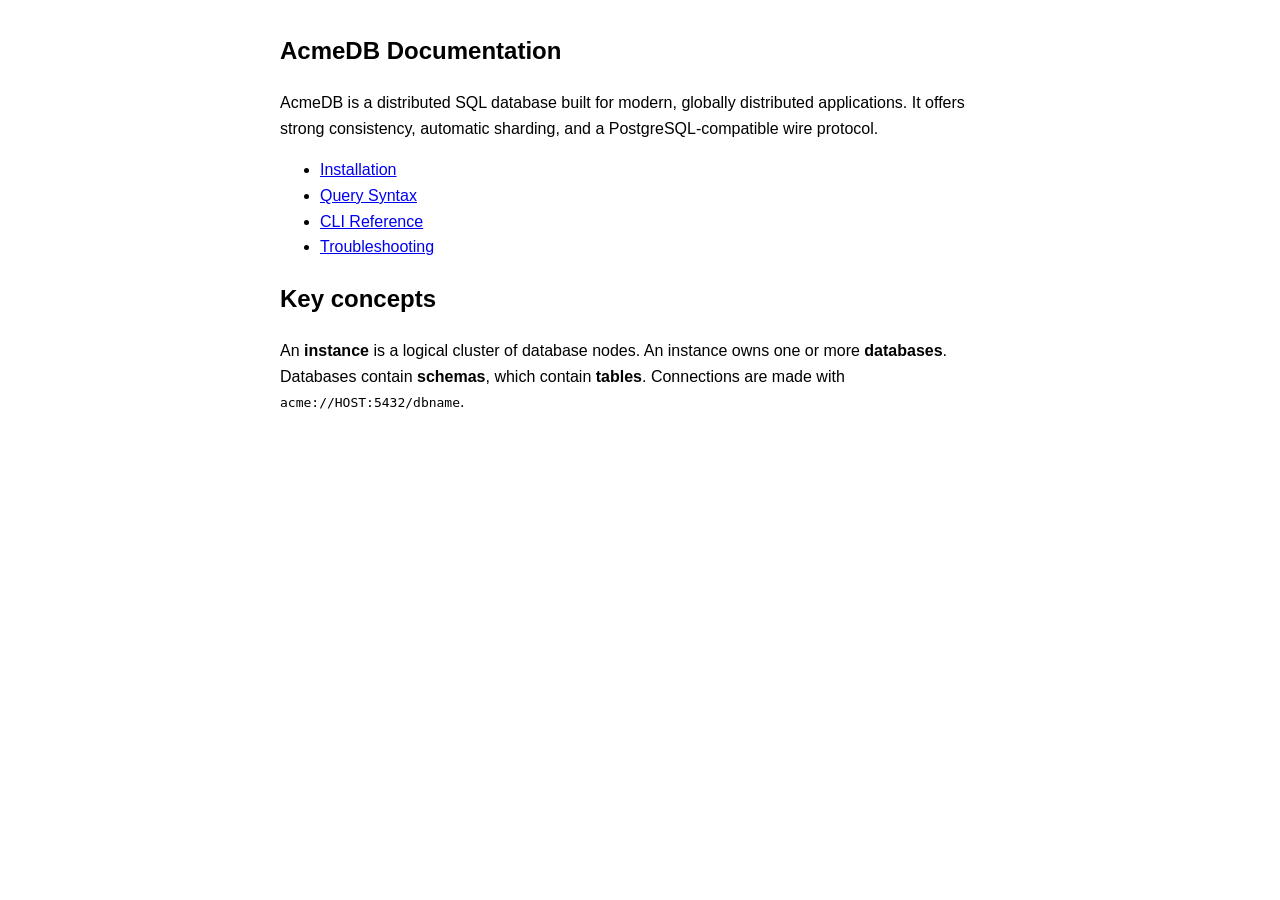
<file: demo/fixture-site/index.html>
<!doctype html>
<html lang="en">
<head>
  <meta charset="utf-8">
  <title>AcmeDB — Distributed SQL Documentation</title>
  <meta name="last-modified" content="2026-08-10">
  <style>article{max-width:720px;margin:2rem auto;font-family:sans-serif;line-height:1.6}</style>
</head>
<body>
<article>
  <h1>AcmeDB Documentation</h1>
  <p>AcmeDB is a distributed SQL database built for modern, globally distributed applications. It offers strong consistency, automatic sharding, and a PostgreSQL-compatible wire protocol.</p>
  <ul>
    <li><a href="installation.html">Installation</a></li>
    <li><a href="query-syntax.html">Query Syntax</a></li>
    <li><a href="cli-reference.html">CLI Reference</a></li>
    <li><a href="troubleshooting.html">Troubleshooting</a></li>
  </ul>
  <h2>Key concepts</h2>
  <p>An <strong>instance</strong> is a logical cluster of database nodes. An instance owns one or more <strong>databases</strong>. Databases contain <strong>schemas</strong>, which contain <strong>tables</strong>. Connections are made with <code>acme://HOST:5432/dbname</code>.</p>
</article>
</body>
</html>
</file>
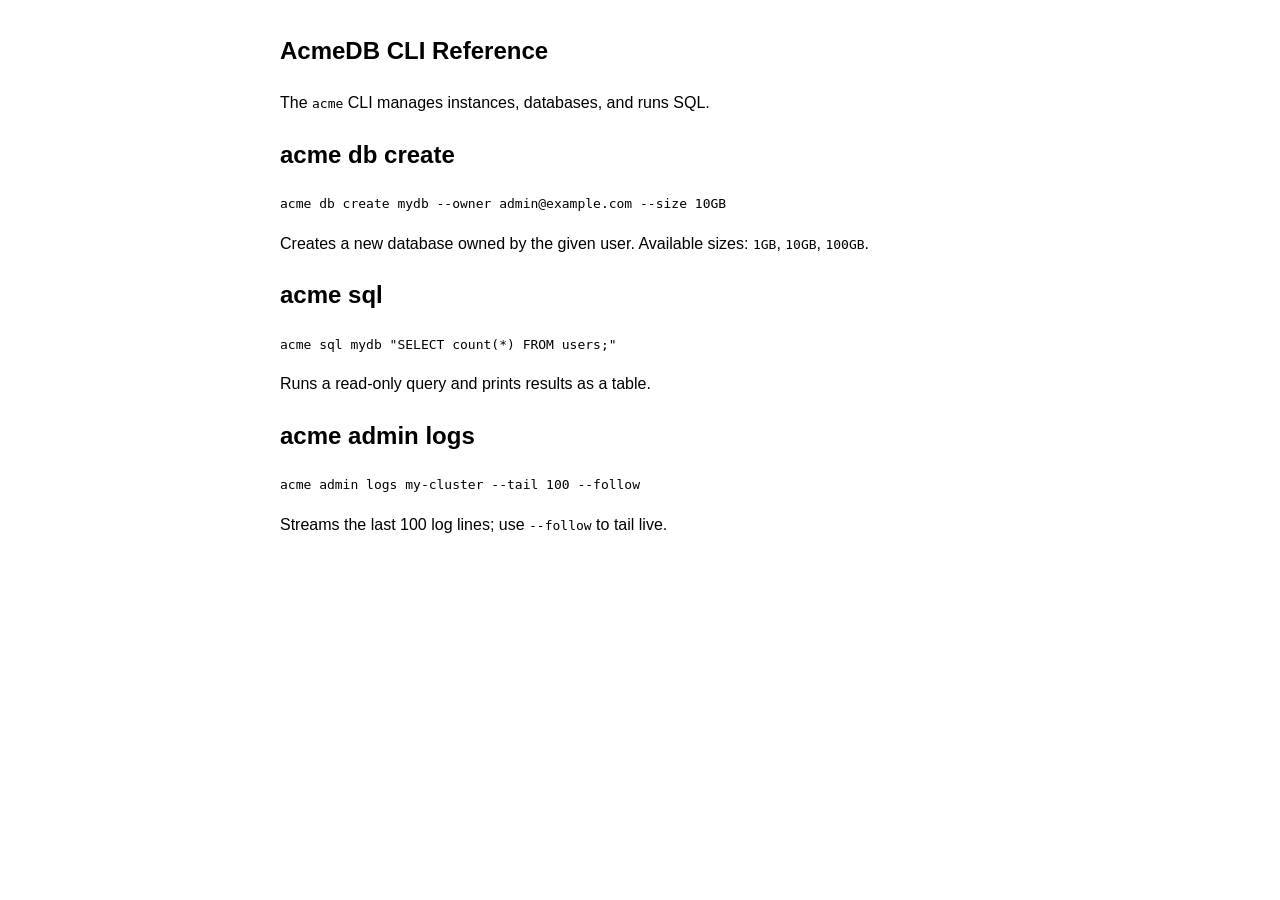
<file: demo/fixture-site/cli-reference.html>
<!doctype html>
<html lang="en">
<head>
  <meta charset="utf-8">
  <title>CLI Reference — AcmeDB</title>
  <meta name="last-modified" content="2026-08-07">
  <style>article{max-width:720px;margin:2rem auto;font-family:sans-serif;line-height:1.6}</style>
</head>
<body>
<article>
  <h1>AcmeDB CLI Reference</h1>
  <p>The <code>acme</code> CLI manages instances, databases, and runs SQL.</p>
  <h2>acme db create</h2>
  <pre><code>acme db create mydb --owner admin@example.com --size 10GB</code></pre>
  <p>Creates a new database owned by the given user. Available sizes: <code>1GB</code>, <code>10GB</code>, <code>100GB</code>.</p>
  <h2>acme sql</h2>
  <pre><code>acme sql mydb "SELECT count(*) FROM users;"</code></pre>
  <p>Runs a read-only query and prints results as a table.</p>
  <h2>acme admin logs</h2>
  <pre><code>acme admin logs my-cluster --tail 100 --follow</code></pre>
  <p>Streams the last 100 log lines; use <code>--follow</code> to tail live.</p>
</article>
</body>
</html>
</file>
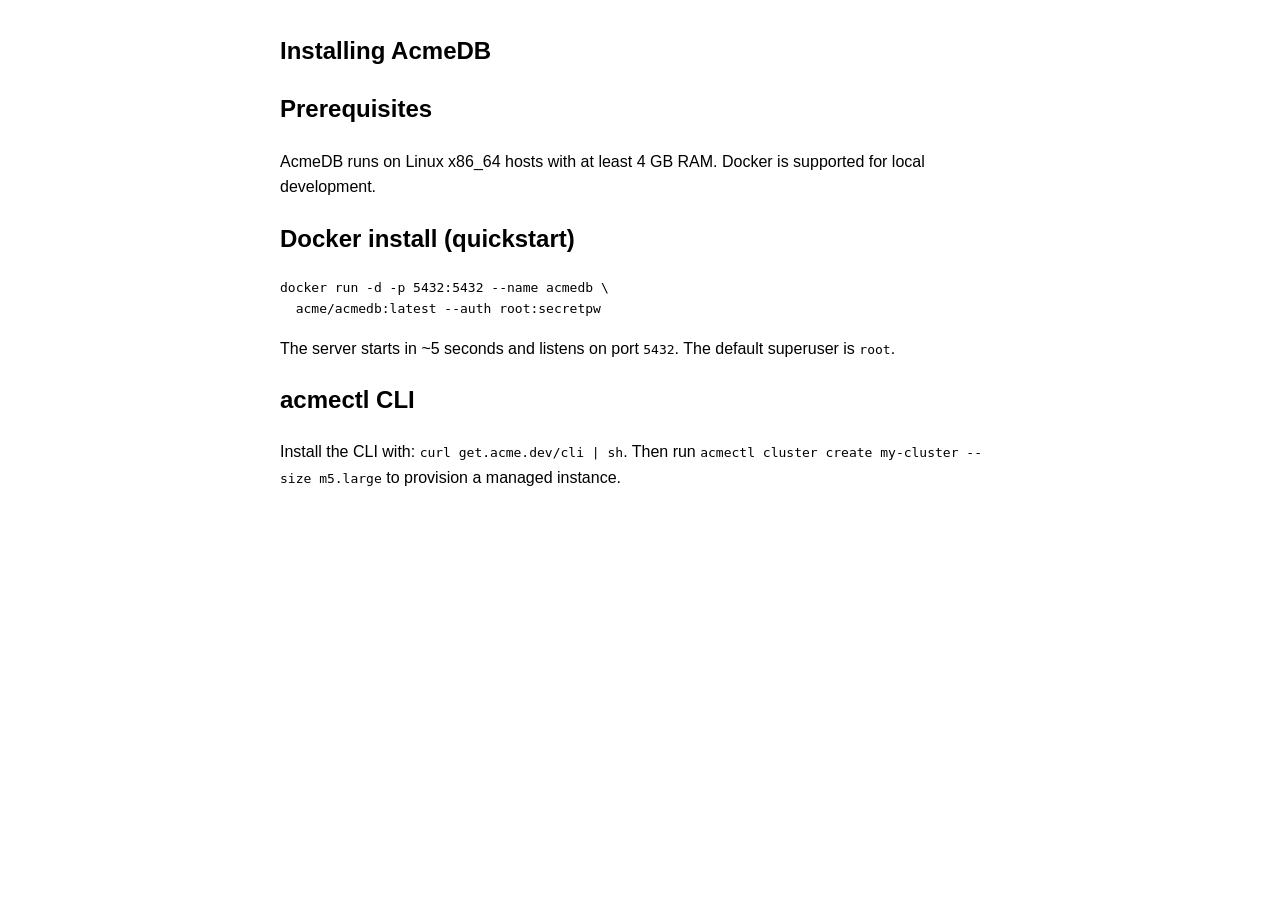
<file: demo/fixture-site/installation.html>
<!doctype html>
<html lang="en">
<head>
  <meta charset="utf-8">
  <title>Installation — AcmeDB</title>
  <meta name="last-modified" content="2026-08-09">
  <style>article{max-width:720px;margin:2rem auto;font-family:sans-serif;line-height:1.6}</style>
</head>
<body>
<article>
  <h1>Installing AcmeDB</h1>
  <h2>Prerequisites</h2>
  <p>AcmeDB runs on Linux x86_64 hosts with at least 4 GB RAM. Docker is supported for local development.</p>
  <h2>Docker install (quickstart)</h2>
  <pre><code>docker run -d -p 5432:5432 --name acmedb \
  acme/acmedb:latest --auth root:secretpw</code></pre>
  <p>The server starts in ~5 seconds and listens on port <code>5432</code>. The default superuser is <code>root</code>.</p>
  <h2>acmectl CLI</h2>
  <p>Install the CLI with: <code>curl get.acme.dev/cli | sh</code>. Then run <code>acmectl cluster create my-cluster --size m5.large</code> to provision a managed instance.</p>
</article>
</body>
</html>
</file>
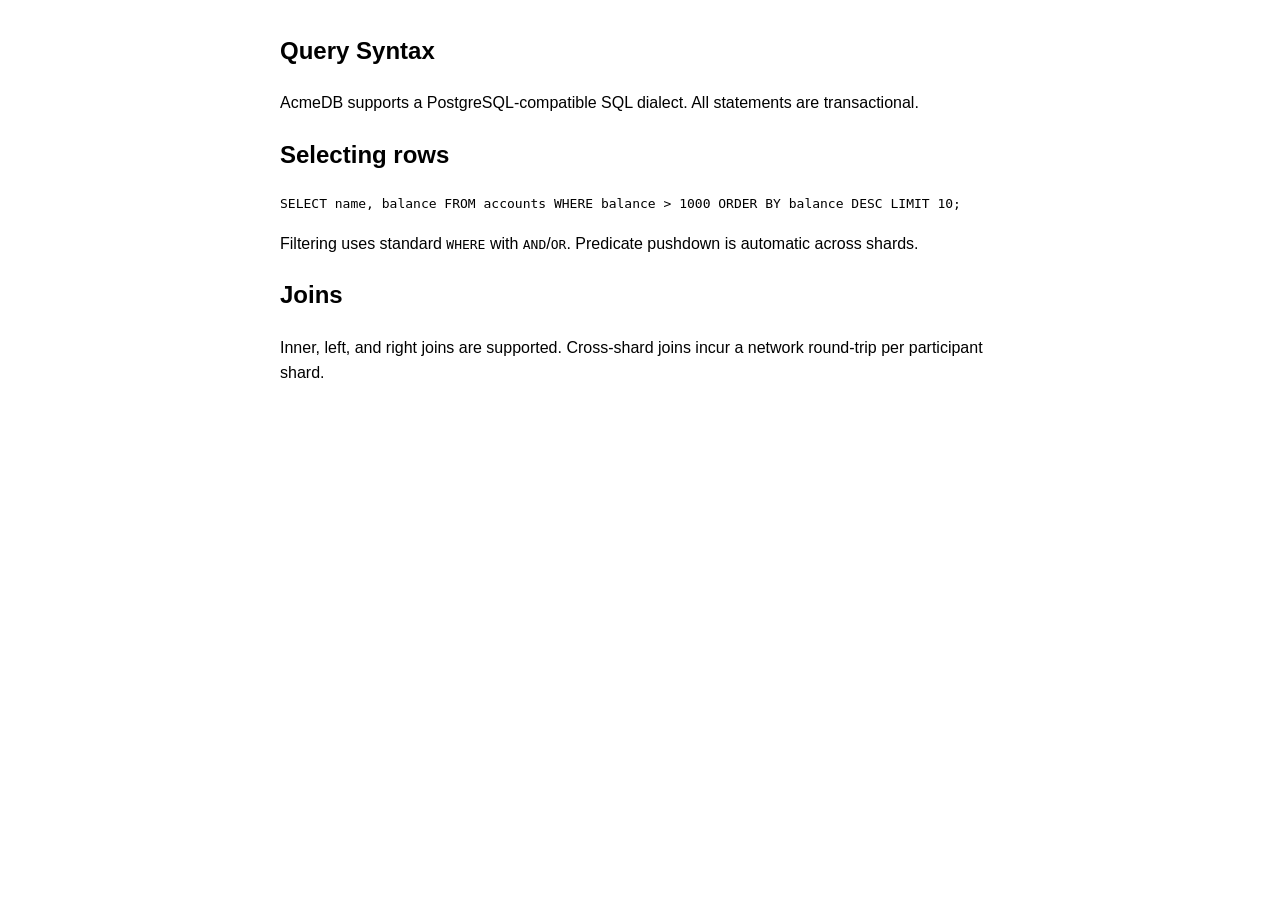
<file: demo/fixture-site/query-syntax.html>
<!doctype html>
<html lang="en">
<head>
  <meta charset="utf-8">
  <title>Query Syntax — AcmeDB</title>
  <meta name="last-modified" content="2026-08-08">
  <style>article{max-width:720px;margin:2rem auto;font-family:sans-serif;line-height:1.6}</style>
</head>
<body>
<article>
  <h1>Query Syntax</h1>
  <p>AcmeDB supports a PostgreSQL-compatible SQL dialect. All statements are transactional.</p>
  <h2>Selecting rows</h2>
  <pre><code>SELECT name, balance FROM accounts WHERE balance &gt; 1000 ORDER BY balance DESC LIMIT 10;</code></pre>
  <p>Filtering uses standard <code>WHERE</code> with <code>AND</code>/<code>OR</code>. Predicate pushdown is automatic across shards.</p>
  <h2>Joins</h2>
  <p>Inner, left, and right joins are supported. Cross-shard joins incur a network round-trip per participant shard.</p>
</article>
</body>
</html>
</file>
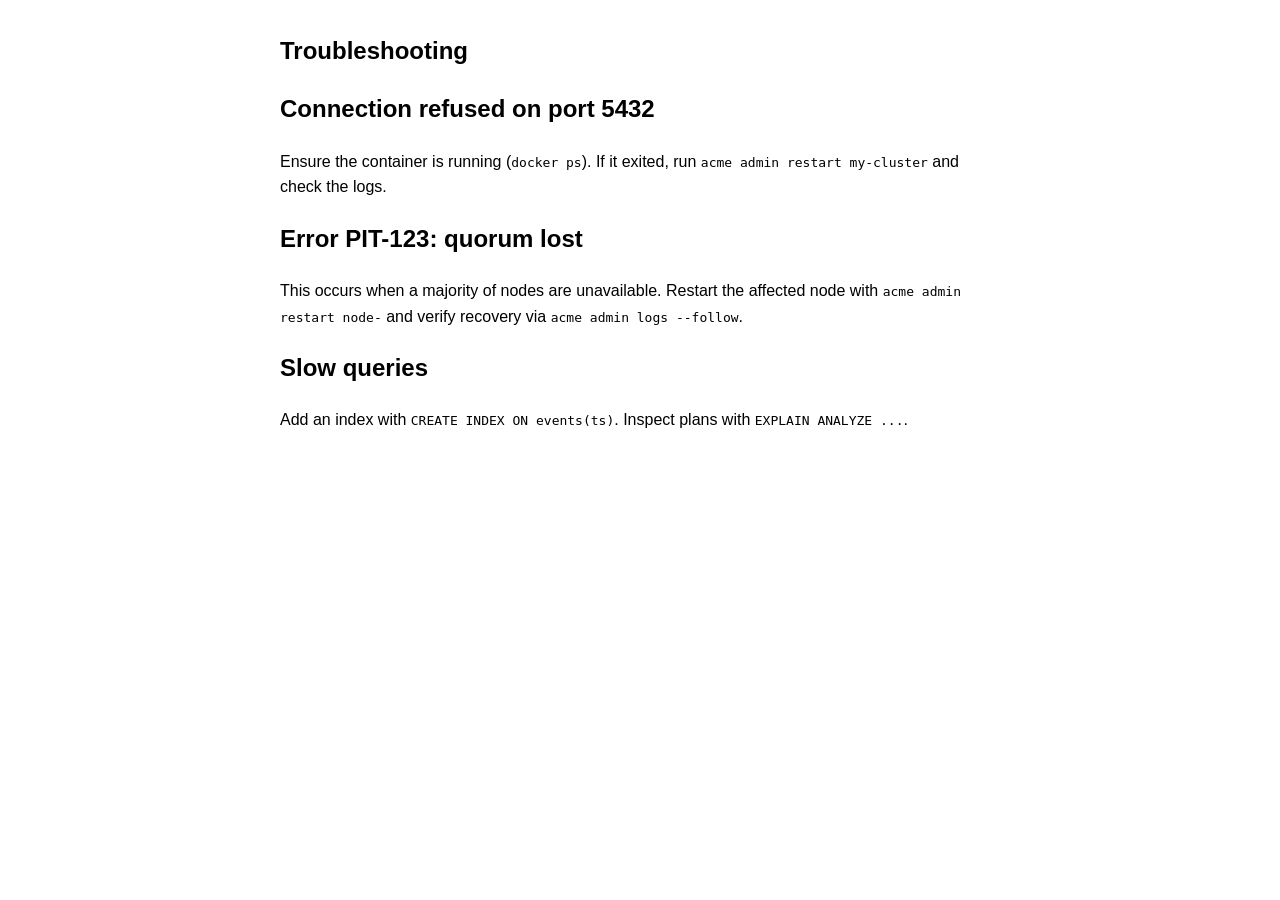
<file: demo/fixture-site/troubleshooting.html>
<!doctype html>
<html lang="en">
<head>
  <meta charset="utf-8">
  <title>Troubleshooting — AcmeDB</title>
  <meta name="last-modified" content="2026-08-11">
  <style>article{max-width:720px;margin:2rem auto;font-family:sans-serif;line-height:1.6}</style>
</head>
<body>
<article>
  <h1>Troubleshooting</h1>
  <h2>Connection refused on port 5432</h2>
  <p>Ensure the container is running (<code>docker ps</code>). If it exited, run <code>acme admin restart my-cluster</code> and check the logs.</p>
  <h2>Error PIT-123: quorum lost</h2>
  <p>This occurs when a majority of nodes are unavailable. Restart the affected node with <code>acme admin restart node-<id></code> and verify recovery via <code>acme admin logs --follow</code>.</p>
  <h2>Slow queries</h2>
  <p>Add an index with <code>CREATE INDEX ON events(ts)</code>. Inspect plans with <code>EXPLAIN ANALYZE ...</code>.</p>
</article>
</body>
</html>
</file>
